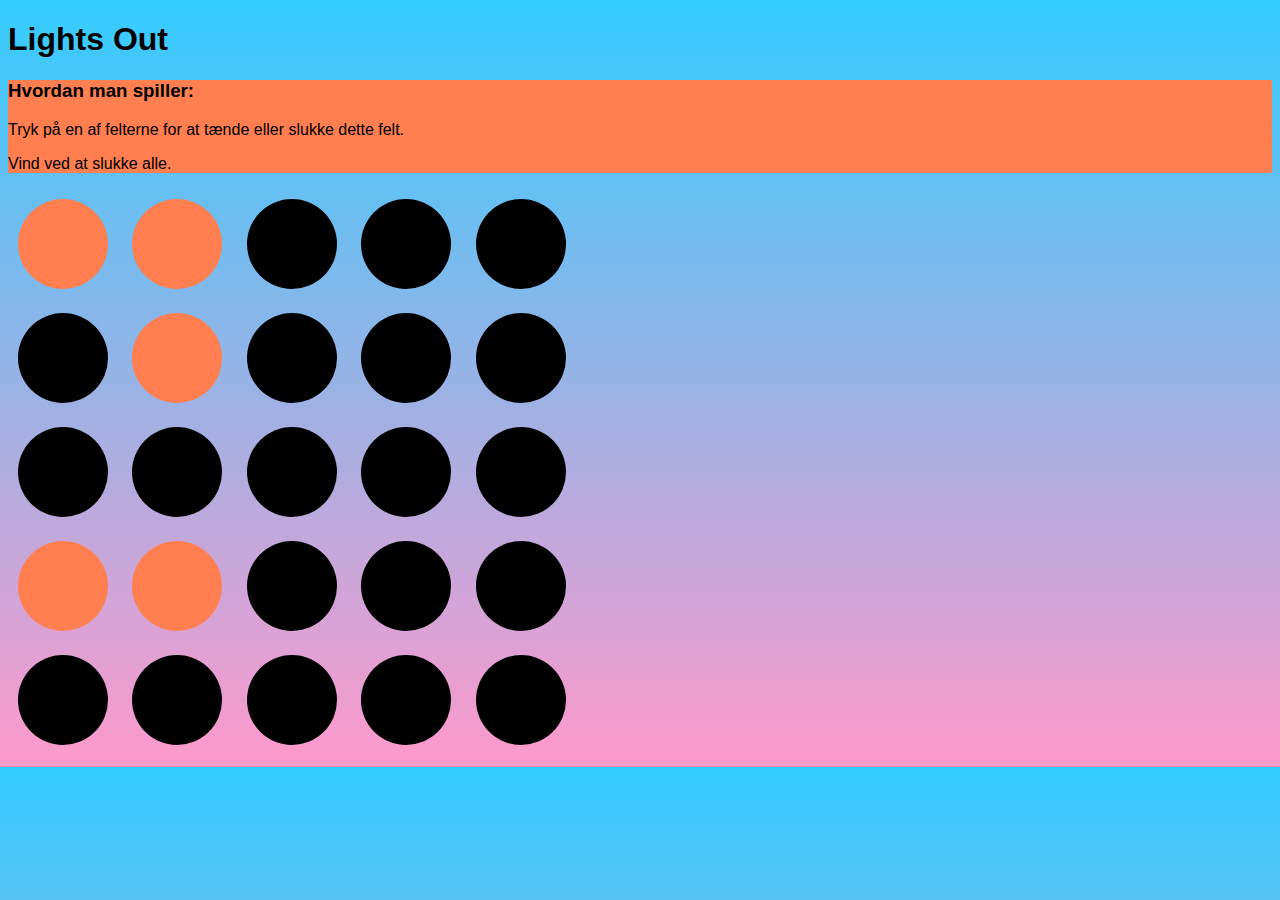
<file: game1/index.html>
<!DOCTYPE html>
<html lang="en">
<head>
    <meta charset="UTF-8">
    <meta http-equiv="X-UA-Compatible" content="IE=edge">
    <meta name="viewport" content="width=device-width, initial-scale=1.0">
    <title></title>
    <link rel="stylesheet" href="game.css">
    <script src="game.js" defer></script>
</head>
<body>
    <h1>Lights Out</h1>     
    <div class="text">
        <h3>Hvordan man spiller:</h3>
        <p>Tryk på en af felterne for at tænde eller slukke dette felt.
        </p>
        <p>Vind ved at slukke alle.</p>
    </div>
    <div class="container">
        <div class="row">
            <div>
                <div class="textcenteret">
                    <div class="Lighton"></div>
                    <div class="Lighton"></div>
                    <div class="Lighton"></div>
                    <div class="Lighton"></div>
                    <div class="Lighton"></div>
                </div>
                <div class="textcenteret">
                    <div class="Lighton"></div>
                    <div class="Lighton"></div>
                    <div class="Lighton"></div>
                    <div class="Lighton"></div>
                    <div class="Lighton"></div>
     </div>

                <div class="textcenteret">
                    <div class="Lighton"></div>
                    <div class="Lighton"></div>
                    <div class="Lighton"></div>
                    <div class="Lighton"></div>
                    <div class="Lighton"></div>
                </div>

     <div class="textcenteret">
                    <div class="Lighton"></div>
                    <div class="Lighton"></div>
                    <div class="Lighton"></div>
                    <div class="Lighton"></div>
                    <div class="Lighton"></div>
                </div>
                <div class="textcenteret">
                    <div class="Lighton"></div>
                    <div class="Lighton"></div>
                    <div class="Lighton"></div>
                    <div class="Lighton"></div>
                    <div class="Lighton"></div>
                </div>
                <div class="winner">
                    <div class="winnermsg">
                        <h3>Vundet!</h3>
                        <button class="btn btn-default reset-btn">Reset</button>
                    </div>
                </div>
            </div>
            <div>
        </div>
    </div>
</body>
</html>
</file>
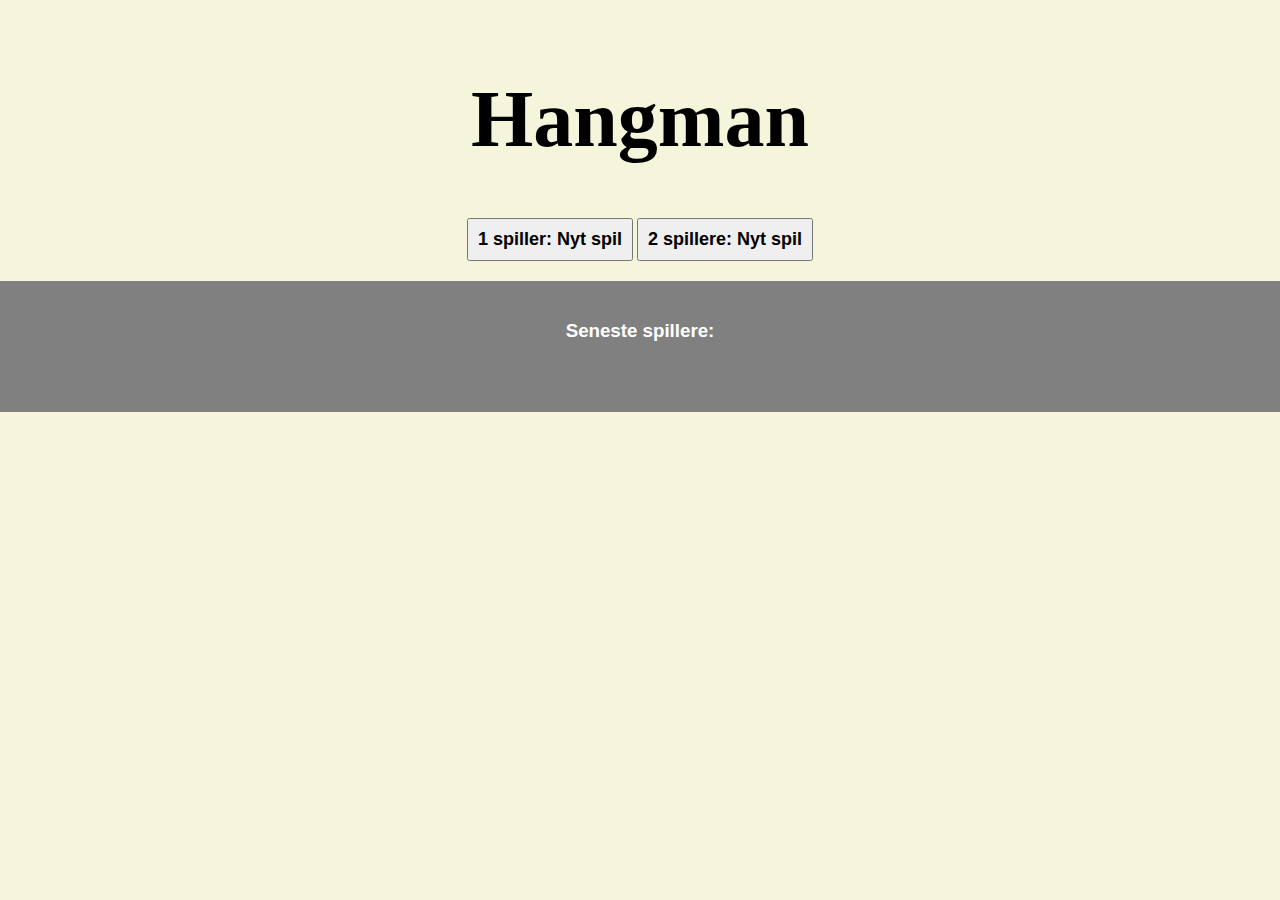
<file: game2/index.html>
<!DOCTYPE html>
<html lang="en">
<head>
    <meta charset="UTF-8">
    <meta http-equiv="X-UA-Compatible" content="IE=edge">
    <meta name="viewport" content="width=device-width, initial-scale=1.0">
    <title>Hangman</title>
    <link rel="stylesheet" href="game2.css">
</head>
<body>
    <div id="gameContainer">
        <h1>Hangman</h1>
        <button id="onePlayerBtn">1 spiller: Nyt spil</button>
        <button id="twoPlayerBtn">2 spillere: Nyt spil</button>
    </div>
    <div id="stats">
        <h3>Seneste spillere:</h3>
        <ol id="scores">
        </ol>
    </div>
    <script src="game.js"></script>
</body>
</html>
</file>
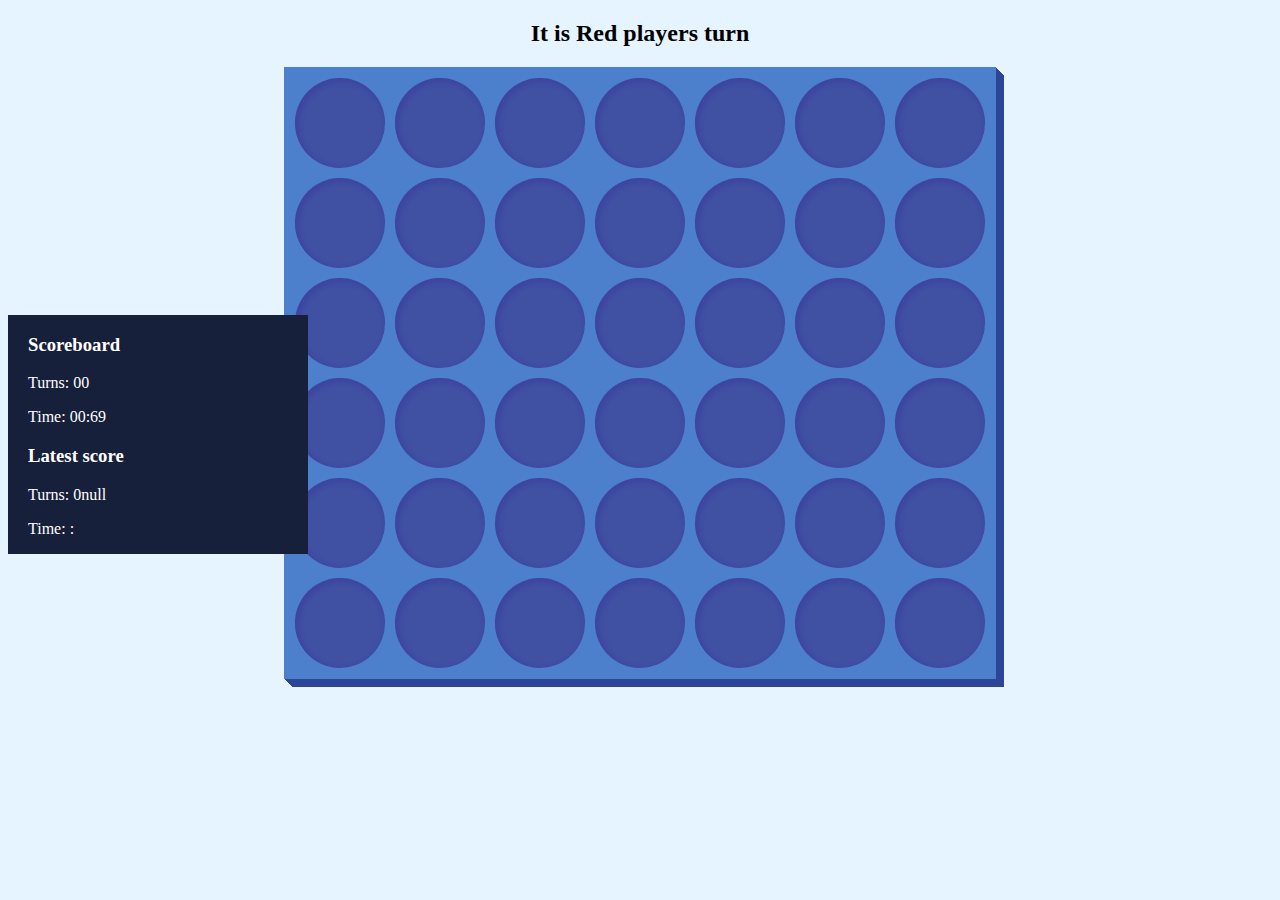
<file: game3/index.html>
<!DOCTYPE html>
<html lang="en">
<head>
    <meta charset="UTF-8">
    <meta http-equiv="X-UA-Compatible" content="IE=edge">
    <meta name="viewport" content="width=device-width, initial-scale=1.0">
    <title>4 Connect</title>
    <link rel="stylesheet" href="style.css">
    <script src="game.js" defer></script>
</head>
<body>

    <h2 id="currentPlayer"></h2>
    <h2 id="winner"></h2>
    
    <div id="flex">
    <div id="grid">
    
    <div></div>
    <div></div>
    <div></div>
    <div></div>
    <div></div>
    <div></div>
    <div></div>
    
    <div></div>
    <div></div>
    <div></div>
    <div></div>
    <div></div>
    <div></div>
    <div></div>
    
    <div></div>
    <div></div>
    <div></div>
    <div></div>
    <div></div>
    <div></div>
    <div></div>
    
    <div></div>
    <div></div>
    <div></div>
    <div></div>
    <div></div>
    <div></div>
    <div></div>
    
    <div></div>
    <div></div>
    <div></div>
    <div></div>
    <div></div>
    <div></div>
    <div></div>
    
    <div></div>
    <div></div>
    <div></div>
    <div></div>
    <div></div>
    <div></div>
    <div></div>
    
    <div class="filled bottom"></div>
    <div class="filled bottom"></div>
    <div class="filled bottom"></div>
    <div class="filled bottom"></div>
    <div class="filled bottom"></div>
    <div class="filled bottom"></div>
    <div class="filled bottom"></div>
    
    </div>
    </div>
    
    <div id="flexScoreboard">
    <div id="scoreboard">
        <h3 id="titelScoreboard">Scoreboard</h3>
        <p id="theCurrentTurn">Turns: 00</p>
        <p id="timer">Time: <span id="seconds">00</span>:<span id="centiseconds">00</span></p>


        <h3 id="latestScore">Latest score</h3>
    <p id="latestNumberOfTurns">Turns: 00</p>
    <p id="latestTimer">Time: <span id="latestSeconds">00</span>:<span id="latestCentiseconds">00</span></p>
    </div>
    </div>

</body>
</html>
</file>
<file: game1/game.css>
body {
    background: linear-gradient(to bottom, #33ccff 0%, #ff99cc 100%);
    font-family: Arial, Helvetica, sans-serif
    }
    
    
    .Lighton {
    align-items: center;
        width: 90px;
        height: 90px;
        margin: 10px;
        padding: 0px;
        border: none;
        border-radius: 50px;
        display: inline-block;
        background-color: black;
        -webkit-transition: background-color .3s;
        transition: background-color .3s;
    }
    
    .Lighton:active {
        background-color: #EEE;
    }
    
    .light-on:before {
        font-family: FontAwesome;
        color: coral;
        font-size: 50px;
        position: absolute;
        top: 13%;
        left: 33%;
    }
    
    
    .light-on {
        background-color: coral;
    }
    
    .winner {
        position: absolute;
        top: 0;
        left: 0;
        width: 100%;
        height: 100%;
        display: none;
        background-color: rgba(0, 0, 0, 0.3);
    }
    
    .text {
        background-color: coral;
    }
</file>
<file: game2/game2.css>
HTML, body{margin:0;padding:0;box-sizing: border-box; height:100%; background-color:beige;}
#gameContainer{
    padding:20px;
    text-align: center;
}
#gameContainer h3{
    font-size: 3rem;
    font-family:'Franklin Gothic Medium', 'Arial Narrow', Arial, sans-serif;
}
#gameContainer h1{
    font-size: 5rem;
    font-family: Georgia, 'Times New Roman', Times, serif;
}
#gameContainer button{
    font-weight:bold;
    font-size:large;
    padding: 0.5em;
}
#buttonContainer button{
    font-size: 1.5rem;
    width:3rem;
    height:3rem;
    margin: 1rem 1rem;
}
#buttonContainer{ text-align: center;}
#statusWord{
    font-size:3em;
    letter-spacing: 1rem;
    font-family:'Courier New', Courier, monospace;
    text-transform: uppercase;
    text-align:center;
}
#stats{
    font-family: sans-serif;
    background:grey;
    color:white;
    margin-top:0;
    padding:20px;
    text-align: center;
}
#stats ol{
    margin:0 0 50px 0;
    list-style-type: none;
}
#stats ol li{margin:10px 0 0 0;}
#onePlayerBtn, #twoPlayerBtn { padding:5px;font-size: large;}
</file>
<file: game3/style.css>
body {
    background-color: rgb(229, 244, 255);
}

#grid {
    display: grid;
    grid-template-columns: repeat(7, 100px);
    grid-template-rows: repeat(6, 100px);
    height: 600px;
    width: 700px;
    background-color: rgb(76, 127, 204);
    border: 6px solid rgb(76, 127, 204);
    box-shadow: 1px 1px 0px 0px rgb(44, 69, 151),
                2px 2px 0px 0px rgb(44, 69, 151),
                3px 3px 0px 0px rgb(44, 69, 151),
                4px 4px 0px 0px rgb(44, 69, 151),
                5px 5px 0px 0px rgb(44, 69, 151),
                6px 6px 0px 0px rgb(44, 69, 151),
                7px 7px 0px 0px rgb(44, 69, 151),
                8px 8px 0px 0px rgb(44, 69, 151);
}

#flex {
    display: flex;
    justify-content: center;
}

#grid div {
    border-radius: 50%;
    background-color: rgb(64, 80, 163);
    box-shadow: inset 2px 2px 4px 2px rgba(58, 56, 156, 0.449);
    margin: 5px;
}

.redPlayer {
    background-color: rgb(239, 53, 53) !important;
    border-radius: 50%;
    box-shadow: inset 2px 2px 1px 2px rgb(154, 10, 48);
}

.yellowPlayer {
    background-color: rgb(244, 244, 52) !important;
    border-radius: 50%;
    box-shadow: inset 2px 2px 1px 2px rgb(190, 219, 41);
}

#currentPlayer {
    text-align: center;
}

#winner {
    text-align: center;
}

#scoreboard {
    background-color: rgb(23, 32, 58);
    width: 300px;
    position: absolute;
    top: 35%;
}

#theCurrentTurn, #timer, #titelScoreboard, #latestNumberOfTurns, #latestTimer, #latestScore {
    margin-left: 20px;
    color: white;
}
</file>
